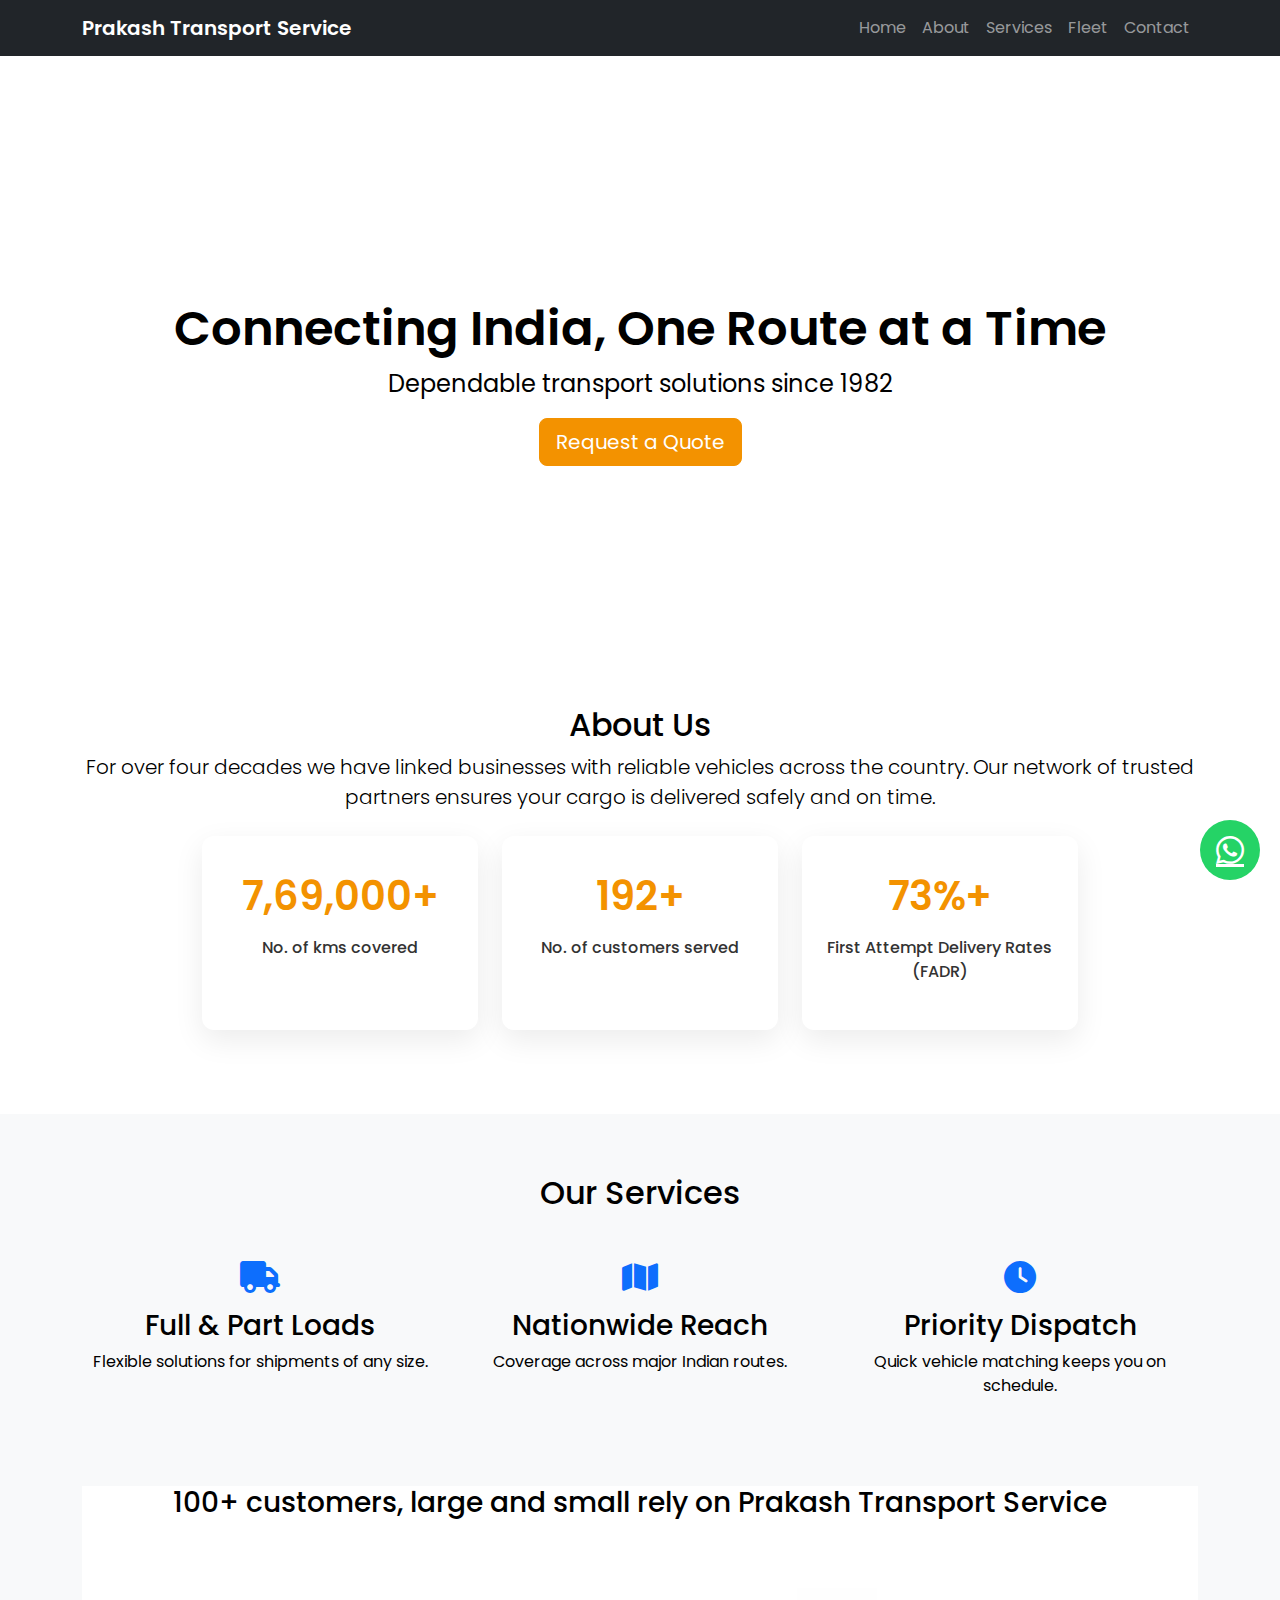
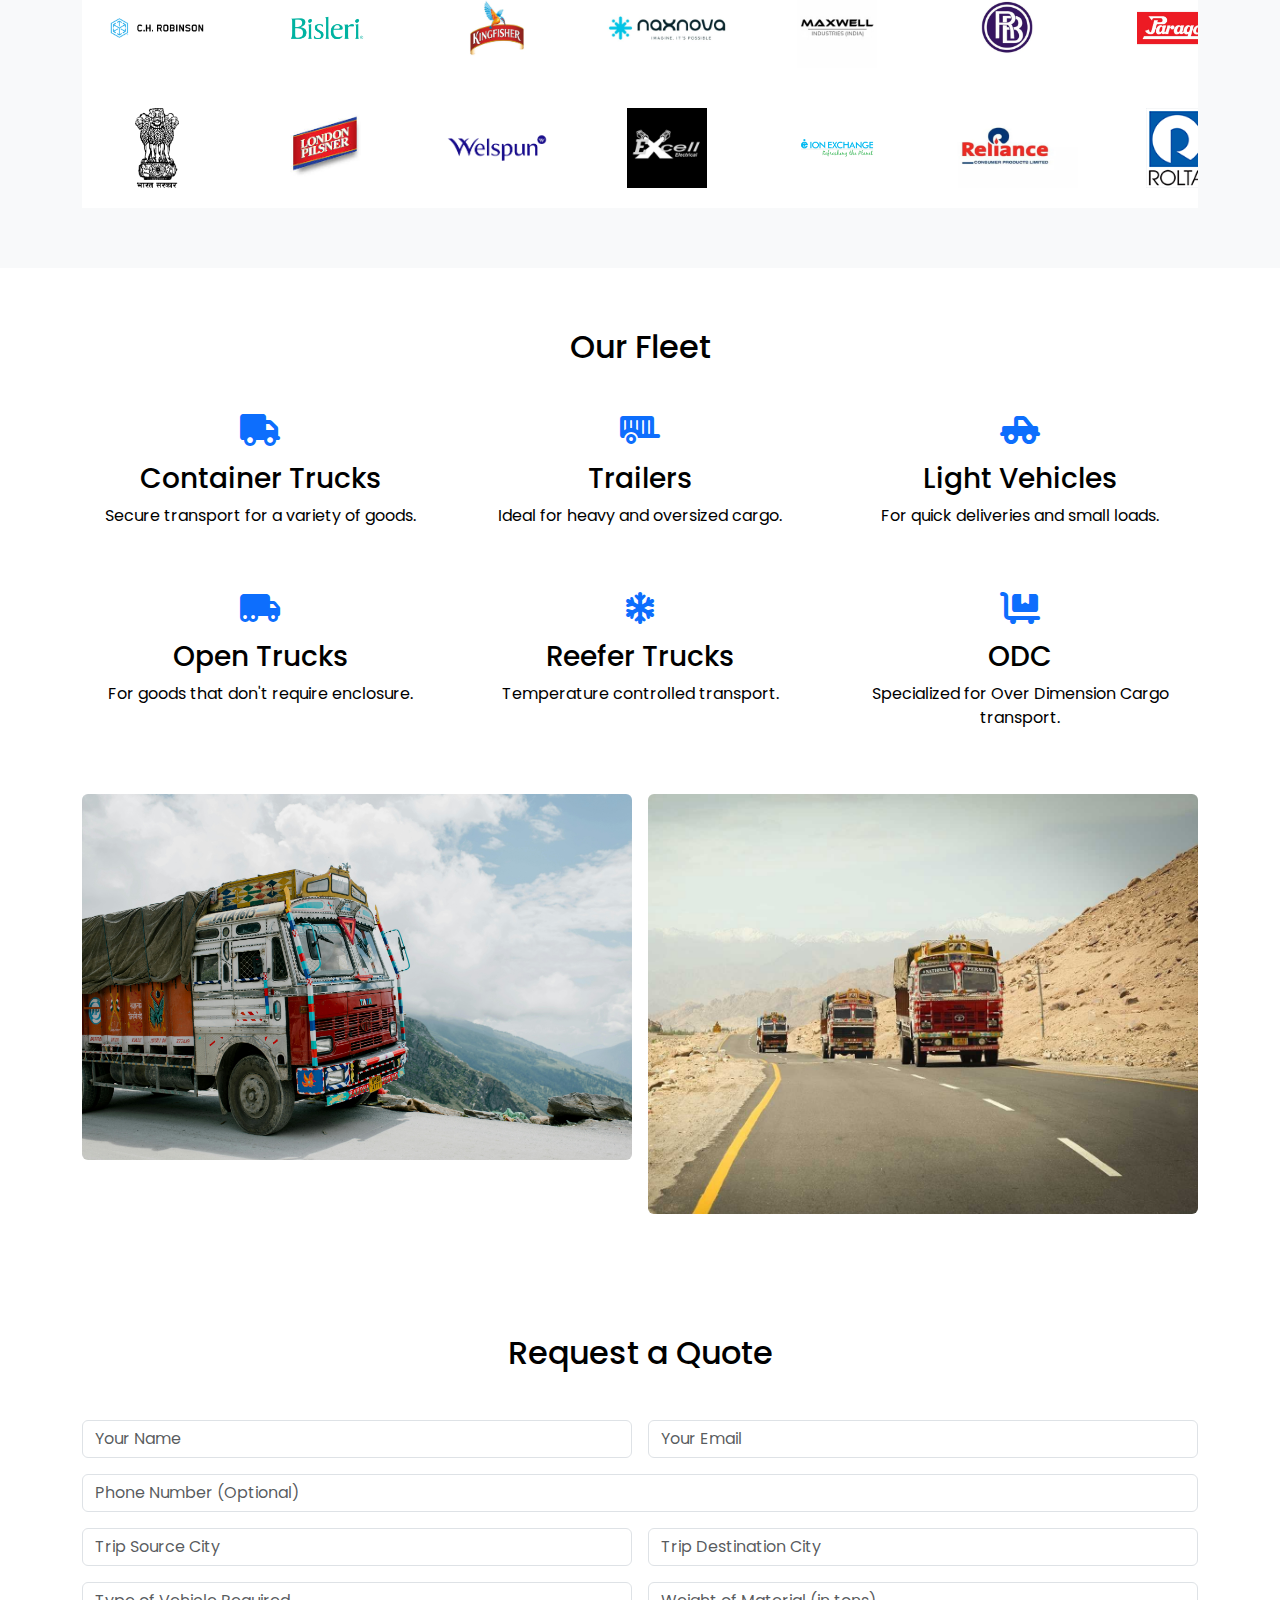
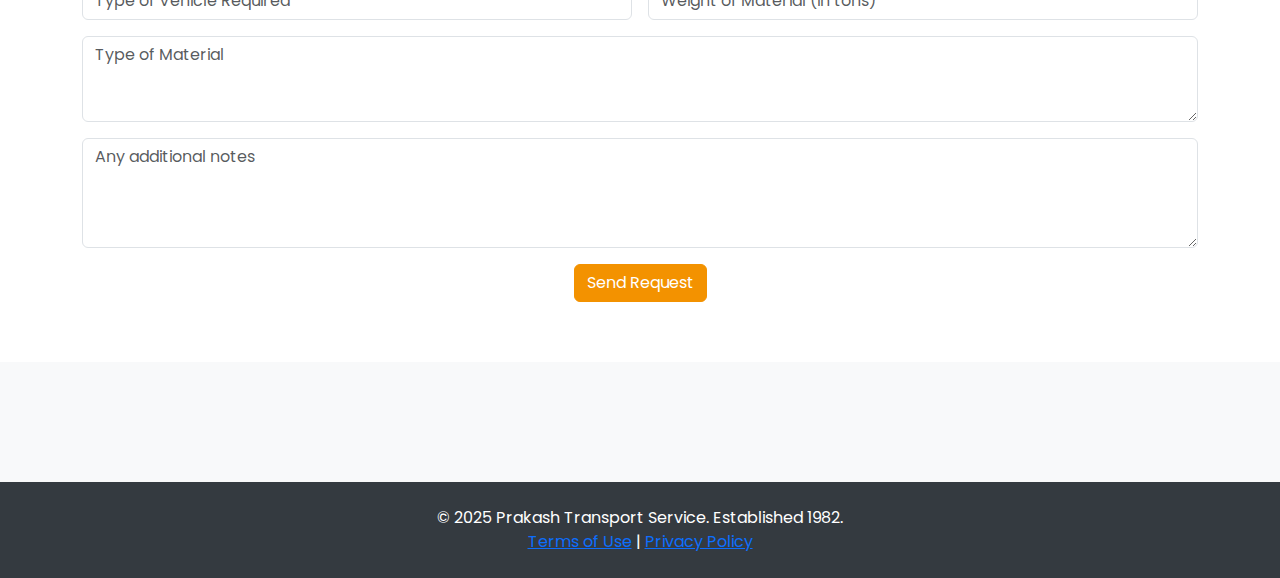
<file: index.html>
<!DOCTYPE html>
<html lang="en">
<head>
  <meta charset="UTF-8">
  <meta name="viewport" content="width=device-width, initial-scale=1">
  <title>Prakash Transport Service | Connecting India</title>
  <link rel="stylesheet" href="https://cdnjs.cloudflare.com/ajax/libs/font-awesome/6.4.0/css/all.min.css">
  <link href="https://cdn.jsdelivr.net/npm/bootstrap@5.3.1/dist/css/bootstrap.min.css" rel="stylesheet">
  <link rel="stylesheet" href="assets/css/style.css">
</head>
<body>
  <nav class="navbar navbar-expand-lg navbar-dark bg-dark sticky-top">
    <div class="container">
      <a class="navbar-brand d-flex align-items-center" href="index.html">
        
        Prakash Transport Service
      </a>
      <button class="navbar-toggler" type="button" data-bs-toggle="collapse" data-bs-target="#navbarNav">
        <span class="navbar-toggler-icon"></span>
      </button>
      <div class="collapse navbar-collapse" id="navbarNav">
        <ul class="navbar-nav ms-auto">
          <li class="nav-item"><a class="nav-link" href="#home">Home</a></li>
          <li class="nav-item"><a class="nav-link" href="#about">About</a></li>
          <li class="nav-item"><a class="nav-link" href="#services">Services</a></li>
          <li class="nav-item"><a class="nav-link" href="#fleet">Fleet</a></li>
          <li class="nav-item"><a class="nav-link" href="#contact">Contact</a></li>
        </ul>
      </div>
    </div>
  </nav>
  <section id="home" class="hero hero-center pt-5 pb-4 text-center">
    <div class="container">
      <h1>Connecting India, One Route at a Time</h1>
      <p>Dependable transport solutions since 1982</p>
      <div class="mt-3">
        <a href="#contact" class="btn btn-primary btn-lg">Request a Quote</a>
      </div>
    </div>
  </section>

  <section id="about" class="section-padding">
    <div class="container text-center">
      <h2>About Us</h2>
      <p class="lead">For over four decades we have linked businesses with reliable vehicles across the country. Our network of trusted partners ensures your cargo is delivered safely and on time.</p>
      <div class="row justify-content-center counter-row mt-4">
        <div class="col-md-4 mb-4">
          <div class="counter-card">
            <div class="counter-number" data-target="1000000" data-suffix="+" data-duration="2000">0</div>
            <p class="counter-label">No. of kms covered</p>
          </div>
        </div>
        <div class="col-md-4 mb-4">
          <div class="counter-card">
            <div class="counter-number" data-target="250" data-suffix="+" data-duration="2000">0</div>
            <p class="counter-label">No. of customers served</p>
          </div>
        </div>
        <div class="col-md-4 mb-4">
          <div class="counter-card">
            <div class="counter-number" data-target="95" data-suffix="%+" data-duration="2000">0</div>
            <p class="counter-label">First Attempt Delivery Rates (FADR)</p>
          </div>
        </div>
      </div>
    </div>
  </section>

  <section id="services" class="section-padding bg-light">
    <div class="container">
      <h2 class="text-center mb-5">Our Services</h2>
      <div class="row text-center">
        <div class="col-md-4 mb-4">
          <i class="fa fa-truck fa-2x mb-3 text-primary"></i>
          <h3>Full &amp; Part Loads</h3>
          <p>Flexible solutions for shipments of any size.</p>
        </div>
        <div class="col-md-4 mb-4">
          <i class="fa fa-map fa-2x mb-3 text-primary"></i>
          <h3>Nationwide Reach</h3>
          <p>Coverage across major Indian routes.</p>
        </div>
        <div class="col-md-4 mb-4">
          <i class="fa fa-clock fa-2x mb-3 text-primary"></i>
          <h3>Priority Dispatch</h3>
          <p>Quick vehicle matching keeps you on schedule.</p>
        </div>
      </div>
      <div class="customer-section mt-5">
        <h3 class="mb-5 text-center">100+ customers, large and small rely on Prakash Transport Service</h3>
        <div class="customer-logos">
          <div class="logos-row move-right">
            <div class="logo-item"><img src="images/C._H._Robinson-Logo.wine.png" alt="C H Robinson"></div>
            <div class="logo-item"><img src="images/bisleri-logo-png_seeklogo-237556.png" alt="Bisleri"></div>
            <div class="logo-item"><img src="images/Kingfisher.jpg" alt="Kingfisher"></div>
            <div class="logo-item"><img src="images/web-Naxnova_Logo-768x400.jpg" alt="Naxnova Private Limited"></div>
            <div class="logo-item"><img src="images/Maxwell-Industries.jpeg" alt="Maxwell Industries"></div>
            <div class="logo-item"><img src="images/Raptakos_Brett-_-Co.png" alt="Raptakos Brett &amp; Co"></div>
            <div class="logo-item"><img src="images/paragon.png" alt="Paragon"></div>
            <div class="logo-item"><img src="images/lovable-india-logo.webp" alt="Lovable India"></div>
          </div>
          <div class="logos-row move-left">
            <div class="logo-item"><img src="images/Government-Of-India-Logo-Vector.svg-.png" alt="Government of India"></div>
            <div class="logo-item"><img src="images/London-Pilsner-logo.jpeg" alt="London Pilsner"></div>
            <div class="logo-item"><img src="images/Welspun_logo_new_sm_2_1024x1024.webp" alt="Welspun"></div>
            <div class="logo-item"><img src="images/excell-logo_400x400.png" alt="Excell"></div>
            <div class="logo-item"><img src="images/ion-exchange-logo-png_seeklogo-485769.png" alt="Ion Exchange"></div>
            <div class="logo-item"><img src="images/reliance-consumer-products-enters-rehydration-category.webp" alt="Reliance Consumer Products"></div>
            <div class="logo-item"><img src="images/rolta.png" alt="Rolta"></div>
          </div>
        </div>
      </div>
    </div>
  </section>

  <section id="fleet" class="section-padding">
    <div class="container">
      <h2 class="text-center mb-5">Our Fleet</h2>
      <div class="row text-center mb-4">
        <div class="col-md-4 mb-4">
          <i class="fa fa-truck fa-2x mb-3 text-primary"></i>
          <h3>Container Trucks</h3>
          <p>Secure transport for a variety of goods.</p>
        </div>
        <div class="col-md-4 mb-4">
          <i class="fa fa-trailer fa-2x mb-3 text-primary"></i>
          <h3>Trailers</h3>
          <p>Ideal for heavy and oversized cargo.</p>
        </div>
        <div class="col-md-4 mb-4">
          <i class="fa fa-truck-pickup fa-2x mb-3 text-primary"></i>
          <h3>Light Vehicles</h3>
          <p>For quick deliveries and small loads.</p>
        </div>
      </div>
<div class="row text-center mb-4">
  <div class="col-md-4 mb-4">
    <i class="fa fa-truck-moving fa-2x mb-3 text-primary"></i>
    <h3>Open Trucks</h3>
    <p>For goods that don't require enclosure.</p>
  </div>
  <div class="col-md-4 mb-4">
    <i class="fa fa-snowflake fa-2x mb-3 text-primary"></i>
    <h3>Reefer Trucks</h3>
    <p>Temperature controlled transport.</p>
  </div>
  <div class="col-md-4 mb-4">
    <i class="fa fa-dolly-flatbed fa-2x mb-3 text-primary"></i>
    <h3>ODC</h3>
    <p>Specialized for Over Dimension Cargo transport.</p>
  </div>
</div>
      <div class="row g-3">
        <div class="col-md-6">
          <img src="images/pic01.jpg" class="img-fluid rounded" alt="Fleet image">
        </div>
        <div class="col-md-6">
          <img src="Indian-Road-Logistics.jpg" class="img-fluid rounded" alt="Logistics network">
        </div>
      </div>
    </div>
  </section>

  <section id="contact" class="section-padding">
    <div class="container">
      <h2 class="text-center mb-5">Request a Quote</h2>
      <form action="https://formspree.io/f/mjkrengg" method="POST" class="row g-3">
        <div class="col-md-6">
          <input type="text" name="name" class="form-control" placeholder="Your Name" required>
        </div>
        <div class="col-md-6">
          <input type="email" name="email" class="form-control" placeholder="Your Email" required>
        </div>
        <div class="col-12">
          <input type="text" name="phone" class="form-control" placeholder="Phone Number (Optional)">
        </div>
        <div class="col-md-6">
          <input type="text" name="source" class="form-control" placeholder="Trip Source City" required>
        </div>
        <div class="col-md-6">
          <input type="text" name="destination" class="form-control" placeholder="Trip Destination City" required>
        </div>
        <div class="col-md-6">
          <input type="text" name="vehicle_type" class="form-control" placeholder="Type of Vehicle Required" required>
        </div>
        <div class="col-md-6">
          <input type="text" name="weight" class="form-control" placeholder="Weight of Material (in tons)" required>
        </div>
        <div class="col-12">
          <textarea name="material_type" class="form-control" placeholder="Type of Material" rows="3" required></textarea>
        </div>
        <div class="col-12">
          <textarea name="message" class="form-control" placeholder="Any additional notes" rows="4"></textarea>
        </div>
        <input type="hidden" name="_subject" value="New Transport Quote Request from Website">
        <input type="hidden" name="_redirect" value="https://yourdomain.com/thankyou.html">
        <div class="col-12 text-center">
          <button type="submit" class="btn btn-primary">Send Request</button>
        </div>
      </form>
    </div>
  </section>

  <section class="section-padding text-center bg-light">
  </section>

  <footer class="text-center py-4">
    <p class="mb-0">&copy; 2025 Prakash Transport Service. Established 1982.</p>
    <p class="mb-0">
      <a href="terms-of-use.html">Terms of Use</a> |
      <a href="privacy-policy.html">Privacy Policy</a>
    </p>
  </footer>

  <a
    href="https://wa.me/919876543210?text=Hello%20Prakash%20Transport%2C%20I%20need%20assistance"
    class="whatsapp-float"
    target="_blank"
    rel="noopener"
    aria-label="Chat on WhatsApp"
    ><i class="fab fa-whatsapp"></i
  ></a>

  <script src="https://cdn.jsdelivr.net/npm/bootstrap@5.3.1/dist/js/bootstrap.bundle.min.js"></script>
  <script>
    (function () {
      const counters = document.querySelectorAll('.counter-number');
      if (!counters.length) return;

      const formatNumber = (value) => value.toLocaleString('en-IN');

      const animateCounter = (counter) => {
        const target = Number(counter.dataset.target) || 0;
        const suffix = counter.dataset.suffix || '';
        const duration = Number(counter.dataset.duration) || 2000;
        const startTime = performance.now();

        const update = (currentTime) => {
          const elapsed = currentTime - startTime;
          const progress = Math.min(elapsed / duration, 1);
          const currentValue = Math.round(progress * target);
          counter.textContent = `${formatNumber(currentValue)}${suffix}`;

          if (progress < 1) {
            requestAnimationFrame(update);
          } else {
            counter.textContent = `${formatNumber(target)}${suffix}`;
          }
        };

        requestAnimationFrame(update);
      };

      const observer = new IntersectionObserver(
        (entries, obs) => {
          entries.forEach((entry) => {
            if (entry.isIntersecting) {
              animateCounter(entry.target);
              obs.unobserve(entry.target);
            }
          });
        },
        { threshold: 0.5 }
      );

      counters.forEach((counter) => observer.observe(counter));
    })();
  </script>
</body>
</html>
</file>
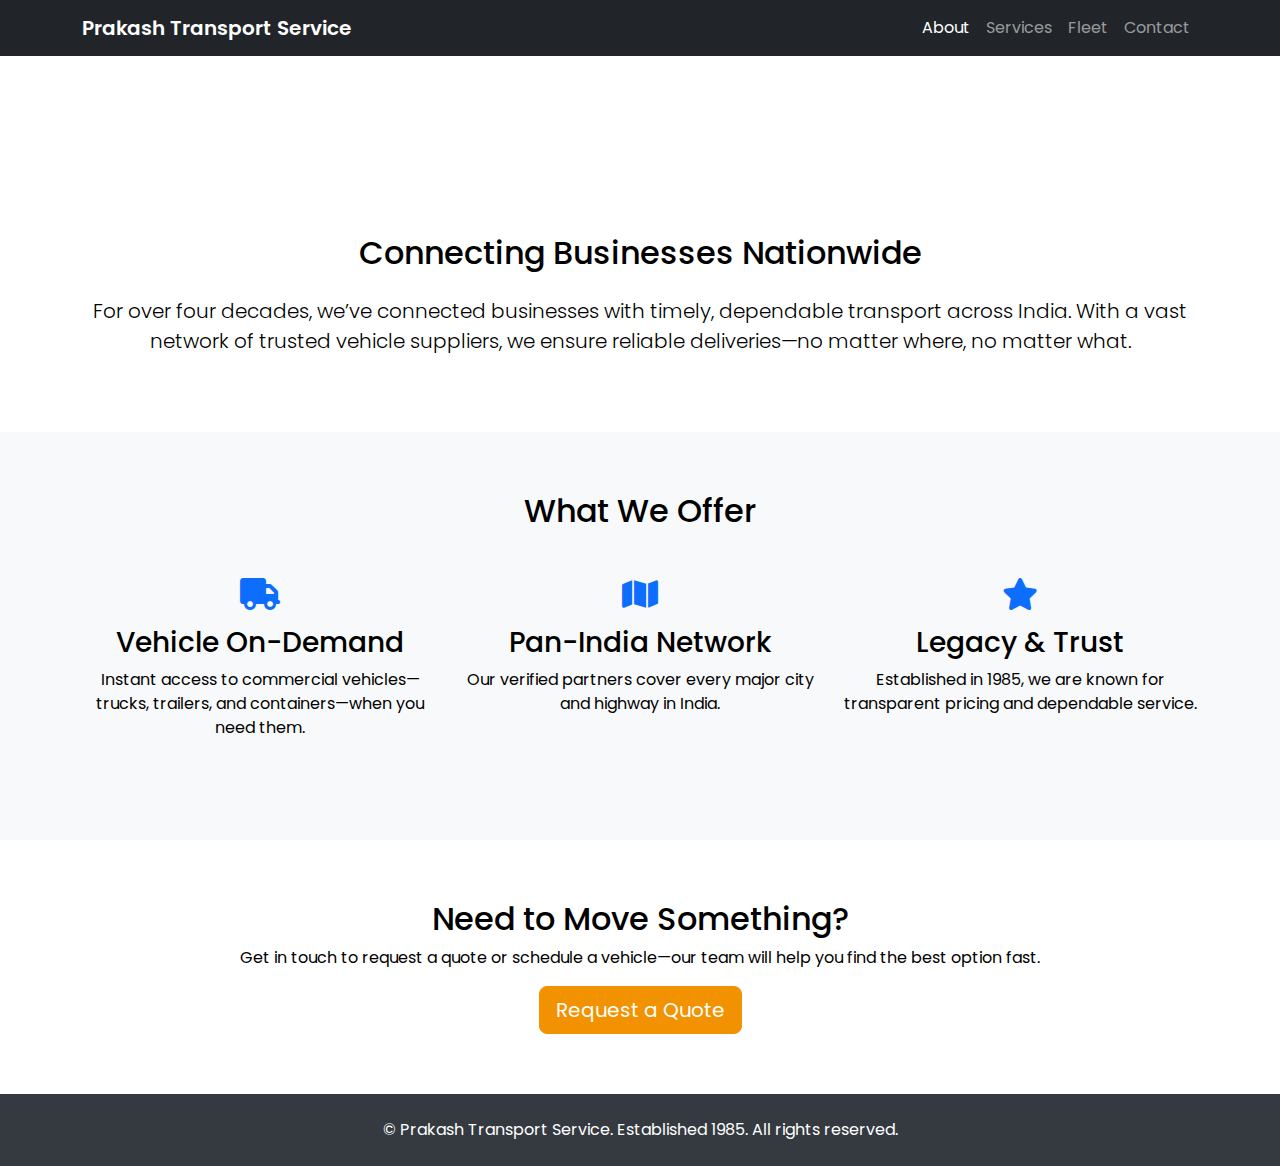
<file: about.html>
<!DOCTYPE html>
<html lang="en">
<head>
  <meta charset="UTF-8">
  <meta name="viewport" content="width=device-width, initial-scale=1">
  <title>About Us | Prakash Transport Service</title>
  <link href="https://fonts.googleapis.com/css2?family=Poppins:wght@300;400;600&display=swap" rel="stylesheet">
  <link rel="stylesheet" href="https://cdnjs.cloudflare.com/ajax/libs/font-awesome/6.4.0/css/all.min.css">
  <link href="https://cdn.jsdelivr.net/npm/bootstrap@5.3.1/dist/css/bootstrap.min.css" rel="stylesheet">
  <link rel="stylesheet" href="assets/css/style.css">
</head>
<body>
  <nav class="navbar navbar-expand-lg navbar-dark bg-dark">
    <div class="container">
      <a class="navbar-brand" href="index.html">Prakash Transport Service</a>
      <button class="navbar-toggler" type="button" data-bs-toggle="collapse" data-bs-target="#navbarNav">
        <span class="navbar-toggler-icon"></span>
      </button>
      <div class="collapse navbar-collapse" id="navbarNav">
        <ul class="navbar-nav ms-auto">
          <li class="nav-item"><a class="nav-link active" href="about.html">About</a></li>
          <li class="nav-item"><a class="nav-link" href="services.html">Services</a></li>
          <li class="nav-item"><a class="nav-link" href="fleet.html">Fleet</a></li>
          <li class="nav-item"><a class="nav-link" href="contact.html">Contact</a></li>
        </ul>
      </div>
    </div>
  </nav>

  <section class="hero text-white">
    <div class="container">
      <h1>About Our Company</h1>
      <p>Trusted logistics partner since 1982</p>
    </div>
  </section>

  <section class="section-padding">
    <div class="container">
      <h2 class="text-center mb-4">Connecting Businesses Nationwide</h2>
      <p class="lead text-center">For over four decades, we’ve connected businesses with timely, dependable transport across India. With a vast network of trusted vehicle suppliers, we ensure reliable deliveries—no matter where, no matter what.</p>
    </div>
  </section>

  <section class="section-padding bg-light">
    <div class="container">
      <h2 class="text-center mb-5">What We Offer</h2>
      <div class="row text-center">
        <div class="col-md-4 mb-4">
          <i class="fa fa-truck fa-2x mb-3 text-primary"></i>
          <h3>Vehicle On-Demand</h3>
          <p>Instant access to commercial vehicles—trucks, trailers, and containers—when you need them.</p>
        </div>
        <div class="col-md-4 mb-4">
          <i class="fa fa-map fa-2x mb-3 text-primary"></i>
          <h3>Pan-India Network</h3>
          <p>Our verified partners cover every major city and highway in India.</p>
        </div>
        <div class="col-md-4 mb-4">
          <i class="fa fa-star fa-2x mb-3 text-primary"></i>
          <h3>Legacy &amp; Trust</h3>
          <p>Established in 1985, we are known for transparent pricing and dependable service.</p>
        </div>
      </div>
    </div>
  </section>

  <section class="section-padding text-center quote-bg">
    <div class="container">
      <h2>Need to Move Something?</h2>
      <p>Get in touch to request a quote or schedule a vehicle—our team will help you find the best option fast.</p>
      <a href="contact.html" class="btn btn-primary btn-lg">Request a Quote</a>
    </div>
  </section>

  <footer class="text-center py-4">
    <p class="mb-0">&copy; Prakash Transport Service. Established 1985. All rights reserved.</p>
  </footer>

  <script src="https://cdn.jsdelivr.net/npm/bootstrap@5.3.1/dist/js/bootstrap.bundle.min.js"></script>
</body>
</html>
</file>
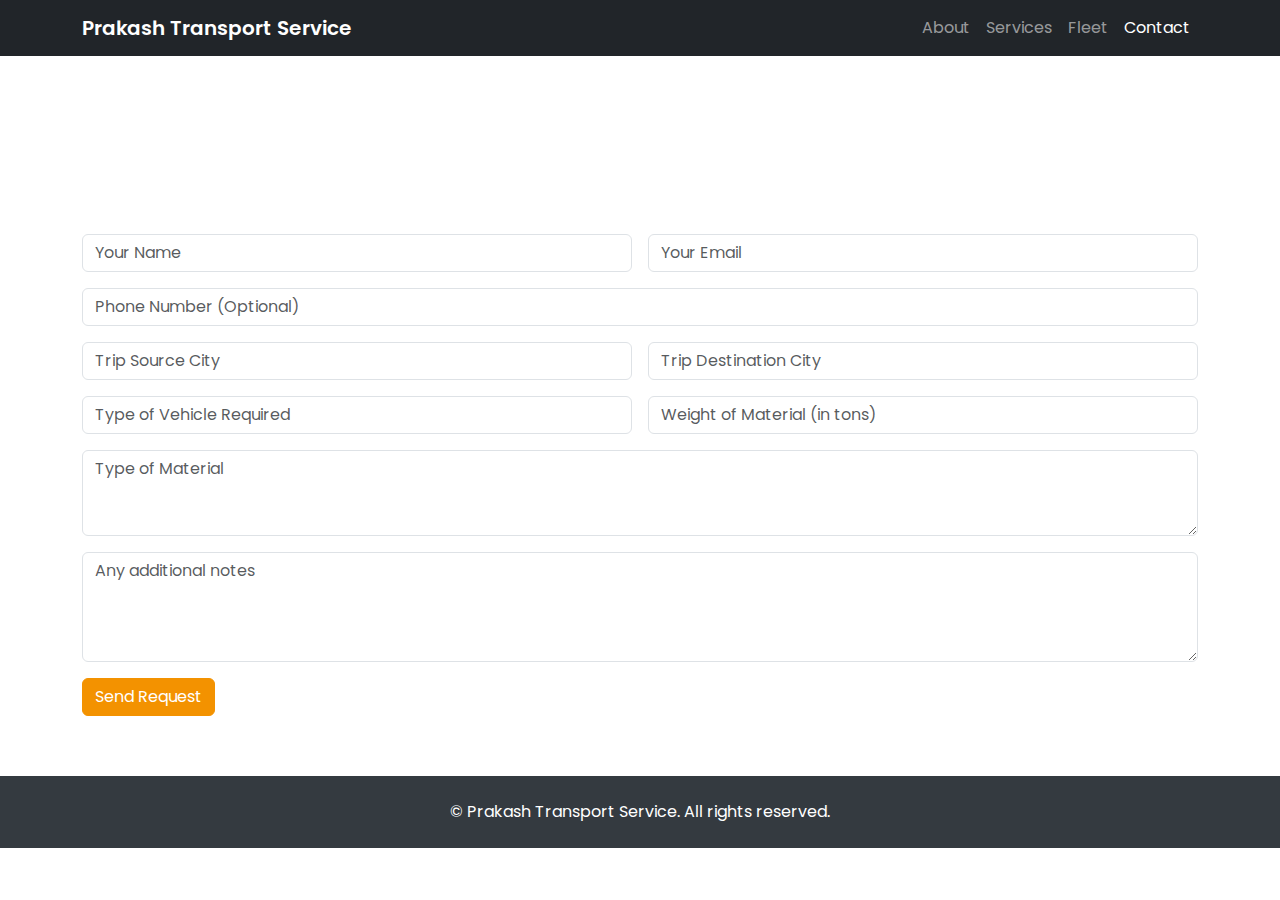
<file: contact.html>
<!DOCTYPE html>
<html lang="en">
<head>
  <meta charset="UTF-8">
  <meta name="viewport" content="width=device-width, initial-scale=1">
  <title>Contact | Prakash Transport Service</title>
  <link href="https://fonts.googleapis.com/css2?family=Poppins:wght@300;400;600&display=swap" rel="stylesheet">
  <link rel="stylesheet" href="https://cdnjs.cloudflare.com/ajax/libs/font-awesome/6.4.0/css/all.min.css">
  <link href="https://cdn.jsdelivr.net/npm/bootstrap@5.3.1/dist/css/bootstrap.min.css" rel="stylesheet">
  <link rel="stylesheet" href="assets/css/style.css">
</head>
<body>
  <nav class="navbar navbar-expand-lg navbar-dark bg-dark">
    <div class="container">
      <a class="navbar-brand" href="index.html">Prakash Transport Service</a>
      <button class="navbar-toggler" type="button" data-bs-toggle="collapse" data-bs-target="#navbarNav">
        <span class="navbar-toggler-icon"></span>
      </button>
      <div class="collapse navbar-collapse" id="navbarNav">
        <ul class="navbar-nav ms-auto">

          <li class="nav-item"><a class="nav-link" href="about.html">About</a></li>
          <li class="nav-item"><a class="nav-link" href="services.html">Services</a></li>
          <li class="nav-item"><a class="nav-link" href="fleet.html">Fleet</a></li>
          <li class="nav-item"><a class="nav-link active" href="contact.html">Contact</a></li>
        </ul>
      </div>
    </div>
  </nav>

  <section class="hero text-white">
    <div class="container">
      <h1>Request a Quote</h1>
      <p>Tell us your transport requirement and we’ll get back to you quickly.</p>
    </div>
  </section>

  <section class="section-padding">
    <div class="container">
      <form action="https://formspree.io/f/mjkrengg" method="POST" class="row g-3">
        <div class="col-md-6">
          <input type="text" name="name" class="form-control" placeholder="Your Name" required>
        </div>
        <div class="col-md-6">
          <input type="email" name="email" class="form-control" placeholder="Your Email" required>
        </div>
        <div class="col-12">
          <input type="text" name="phone" class="form-control" placeholder="Phone Number (Optional)">
        </div>
        <div class="col-md-6">
          <input type="text" name="source" class="form-control" placeholder="Trip Source City" required>
        </div>
        <div class="col-md-6">
          <input type="text" name="destination" class="form-control" placeholder="Trip Destination City" required>
        </div>
        <div class="col-md-6">
          <input type="text" name="vehicle_type" class="form-control" placeholder="Type of Vehicle Required" required>
        </div>
        <div class="col-md-6">
          <input type="text" name="weight" class="form-control" placeholder="Weight of Material (in tons)" required>
        </div>
        <div class="col-12">
          <textarea name="material_type" class="form-control" placeholder="Type of Material" rows="3" required></textarea>
        </div>
        <div class="col-12">
          <textarea name="message" class="form-control" placeholder="Any additional notes" rows="4"></textarea>
        </div>
        <input type="hidden" name="_subject" value="New Transport Quote Request from Website">
        <input type="hidden" name="_redirect" value="https://yourdomain.com/thankyou.html">
        <div class="col-12">
          <button type="submit" class="btn btn-primary">Send Request</button>
        </div>
      </form>
    </div>
  </section>

  <footer class="text-center py-4">
    <p class="mb-0">&copy; Prakash Transport Service. All rights reserved.</p>
  </footer>

  <script src="https://cdn.jsdelivr.net/npm/bootstrap@5.3.1/dist/js/bootstrap.bundle.min.js"></script>
</body>
</html>
</file>
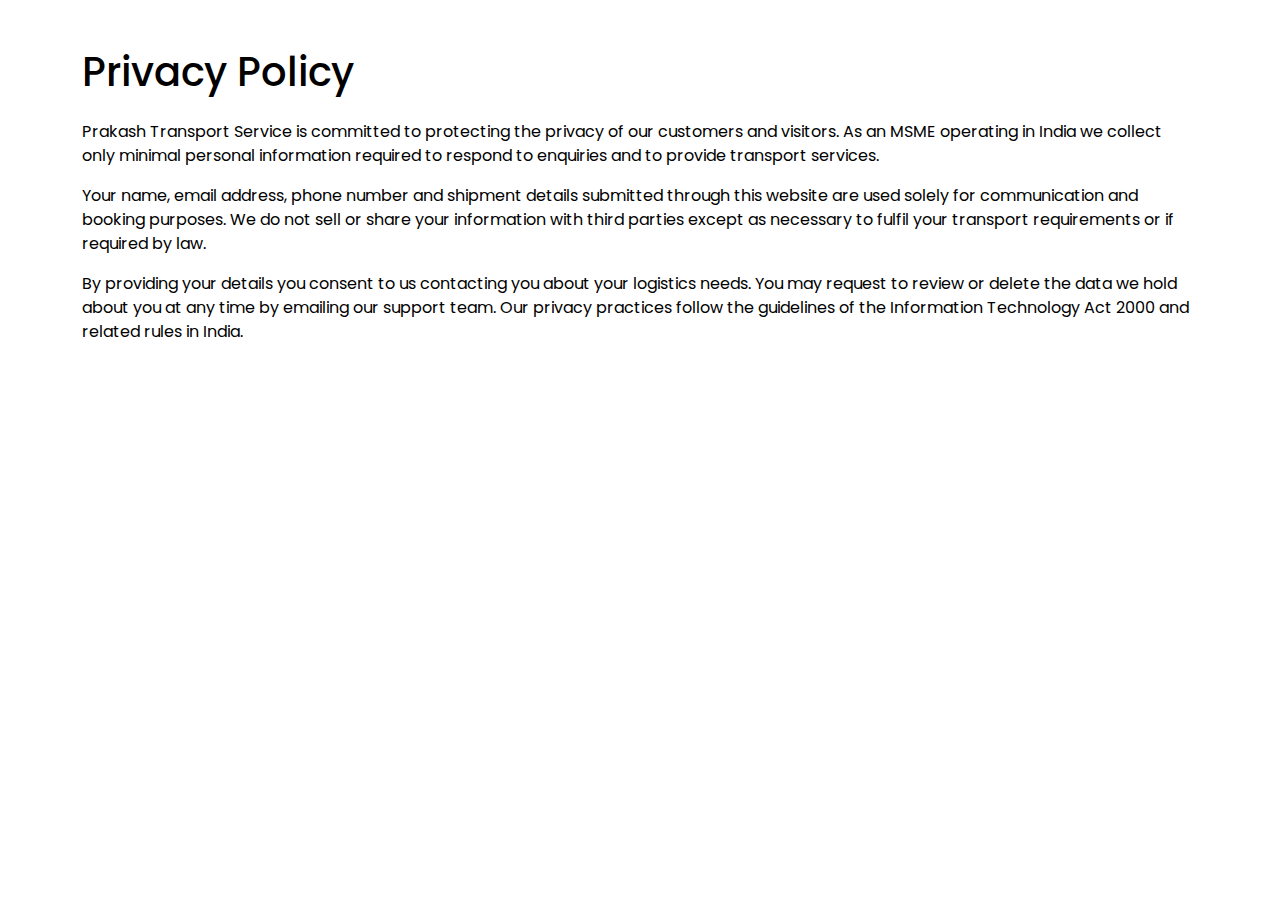
<file: privacy-policy.html>
<!DOCTYPE html>
<html lang="en">
<head>
  <meta charset="UTF-8">
  <meta name="viewport" content="width=device-width, initial-scale=1">
  <title>Privacy Policy | Prakash Transport Service</title>
  <link href="https://cdnjs.cloudflare.com/ajax/libs/font-awesome/6.4.0/css/all.min.css" rel="stylesheet">
  <link href="https://cdn.jsdelivr.net/npm/bootstrap@5.3.1/dist/css/bootstrap.min.css" rel="stylesheet">
  <link rel="stylesheet" href="assets/css/style.css">
</head>
<body>
  <div class="container py-5">
    <h1 class="mb-4">Privacy Policy</h1>
    <p>Prakash Transport Service is committed to protecting the privacy of our
    customers and visitors. As an MSME operating in India we collect only
    minimal personal information required to respond to enquiries and to
    provide transport services.</p>
    <p>Your name, email address, phone number and shipment details submitted
    through this website are used solely for communication and booking
    purposes. We do not sell or share your information with third parties
    except as necessary to fulfil your transport requirements or if required by
    law.</p>
    <p>By providing your details you consent to us contacting you about your
    logistics needs. You may request to review or delete the data we hold about
    you at any time by emailing our support team. Our privacy practices follow
    the guidelines of the Information Technology Act 2000 and related rules in
    India.</p>
  </div>
</body>
</html>
</file>
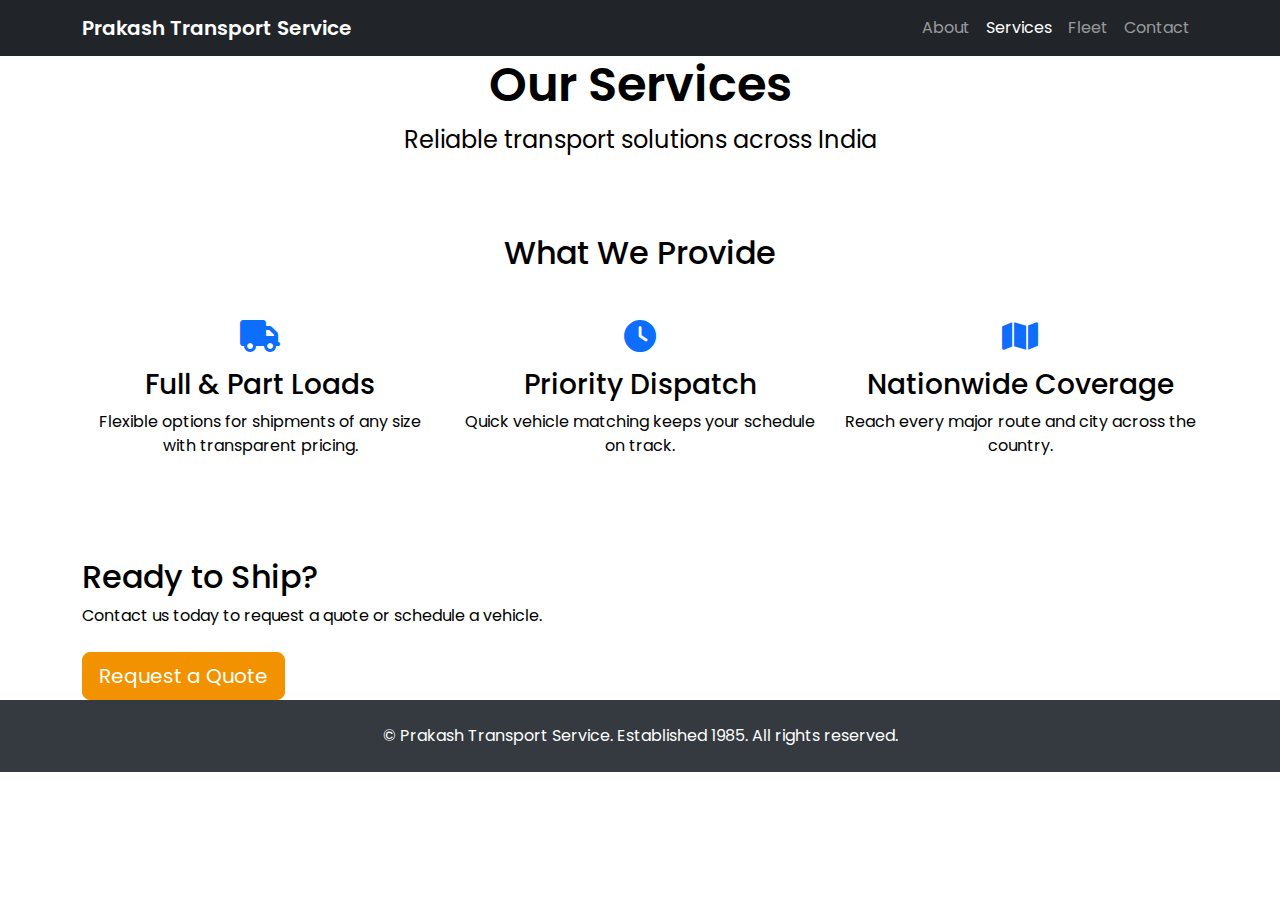
<file: services.html>
<!DOCTYPE html>
<html lang="en">
<head>
  <meta charset="UTF-8">
  <meta name="viewport" content="width=device-width, initial-scale=1">
  <title>Services | Prakash Transport Service</title>
  <link href="https://fonts.googleapis.com/css2?family=Poppins:wght@300;400;600&display=swap" rel="stylesheet">
  <link rel="stylesheet" href="https://cdnjs.cloudflare.com/ajax/libs/font-awesome/6.4.0/css/all.min.css">
  <link href="https://cdn.jsdelivr.net/npm/bootstrap@5.3.1/dist/css/bootstrap.min.css" rel="stylesheet">
  <link rel="stylesheet" href="assets/css/style.css">
</head>
<body>
  <nav class="navbar navbar-expand-lg navbar-dark bg-dark">
    <div class="container">
      <a class="navbar-brand" href="index.html">Prakash Transport Service</a>
      <button class="navbar-toggler" type="button" data-bs-toggle="collapse" data-bs-target="#navbarNav">
        <span class="navbar-toggler-icon"></span>
      </button>
      <div class="collapse navbar-collapse" id="navbarNav">
        <ul class="navbar-nav ms-auto">

          <li class="nav-item"><a class="nav-link" href="about.html">About</a></li>
          <li class="nav-item"><a class="nav-link active" href="services.html">Services</a></li>
          <li class="nav-item"><a class="nav-link" href="fleet.html">Fleet</a></li>
          <li class="nav-item"><a class="nav-link" href="contact.html">Contact</a></li>
        </ul>
      </div>
    </div>
  </nav>

  <section class="hero hero-services">
    <div class="container">
      <h1>Our Services</h1>
      <p>Reliable transport solutions across India</p>
    </div>
  </section>

  <section class="section-padding">
    <div class="container">
      <h2 class="text-center mb-5">What We Provide</h2>
      <div class="row text-center">
        <div class="col-md-4 mb-4">
          <i class="fa fa-truck fa-2x mb-3 text-primary"></i>
          <h3>Full &amp; Part Loads</h3>
          <p>Flexible options for shipments of any size with transparent pricing.</p>
        </div>
        <div class="col-md-4 mb-4">
          <i class="fa fa-clock fa-2x mb-3 text-primary"></i>
          <h3>Priority Dispatch</h3>
          <p>Quick vehicle matching keeps your schedule on track.</p>
        </div>
        <div class="col-md-4 mb-4">
          <i class="fa fa-map fa-2x mb-3 text-primary"></i>
          <h3>Nationwide Coverage</h3>
          <p>Reach every major route and city across the country.</p>
        </div>
      </div>
    </div>
  </section>


    <div class="container">
      <h2>Ready to Ship?</h2>
      <p class="mb-4">Contact us today to request a quote or schedule a vehicle.</p>
      <a href="contact.html" class="btn btn-primary btn-lg">Request a Quote</a>
    </div>
  </section>

  <footer class="text-center py-4">
    <p class="mb-0">&copy; Prakash Transport Service. Established 1985. All rights reserved.</p>
  </footer>

  <script src="https://cdn.jsdelivr.net/npm/bootstrap@5.3.1/dist/js/bootstrap.bundle.min.js"></script>
</body>
</html>
</file>
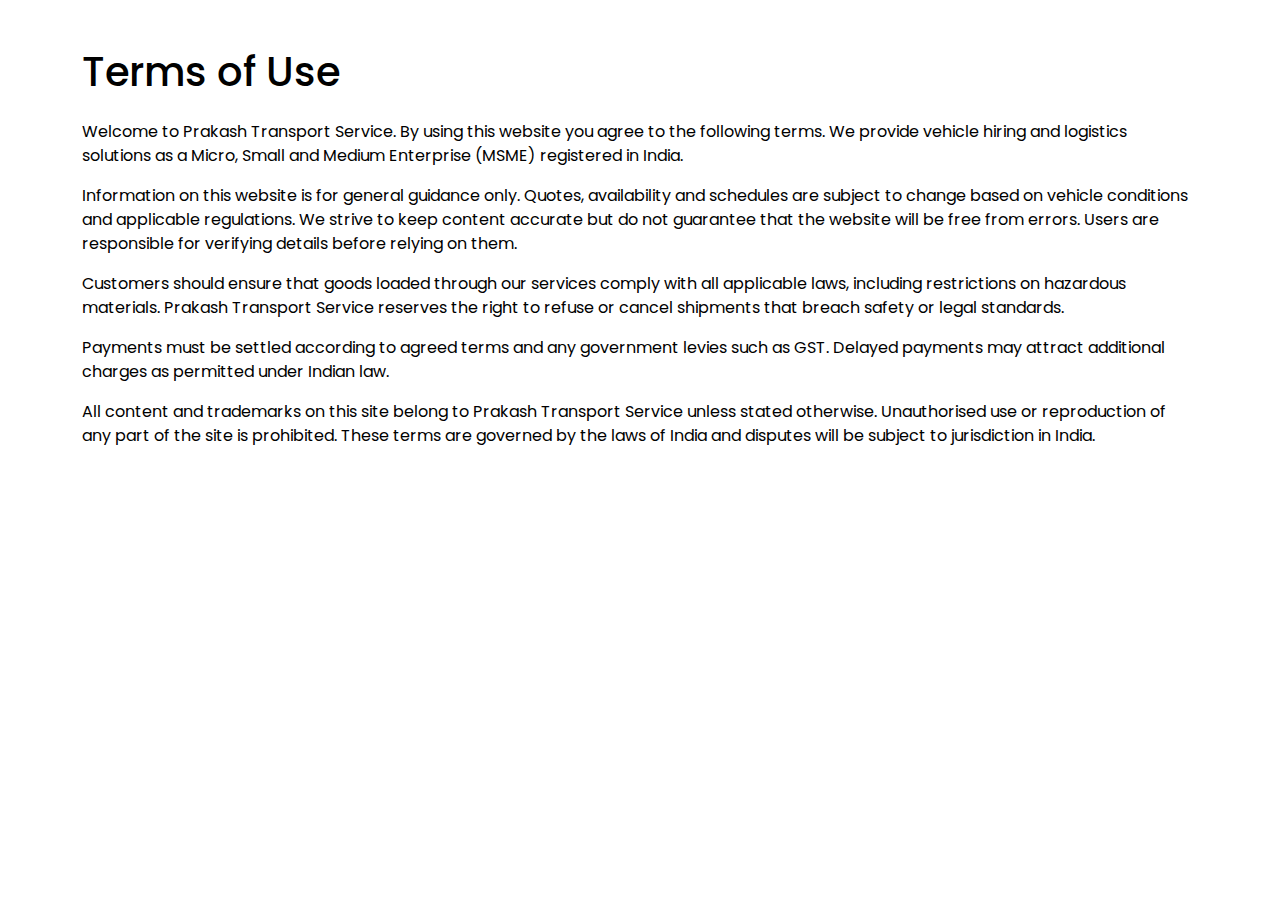
<file: terms-of-use.html>
<!DOCTYPE html>
<html lang="en">
<head>
  <meta charset="UTF-8">
  <meta name="viewport" content="width=device-width, initial-scale=1">
  <title>Terms of Use | Prakash Transport Service</title>
  <link href="https://cdnjs.cloudflare.com/ajax/libs/font-awesome/6.4.0/css/all.min.css" rel="stylesheet">
  <link href="https://cdn.jsdelivr.net/npm/bootstrap@5.3.1/dist/css/bootstrap.min.css" rel="stylesheet">
  <link rel="stylesheet" href="assets/css/style.css">
</head>
<body>
  <div class="container py-5">
    <h1 class="mb-4">Terms of Use</h1>
    <p>Welcome to Prakash Transport Service. By using this website you agree to
    the following terms. We provide vehicle hiring and logistics solutions as a
    Micro, Small and Medium Enterprise (MSME) registered in India.</p>
    <p>Information on this website is for general guidance only. Quotes,
    availability and schedules are subject to change based on vehicle
    conditions and applicable regulations. We strive to keep content accurate
    but do not guarantee that the website will be free from errors. Users are
    responsible for verifying details before relying on them.</p>
    <p>Customers should ensure that goods loaded through our services comply
    with all applicable laws, including restrictions on hazardous materials.
    Prakash Transport Service reserves the right to refuse or cancel
    shipments that breach safety or legal standards.</p>
    <p>Payments must be settled according to agreed terms and any government
    levies such as GST. Delayed payments may attract additional charges as
    permitted under Indian law.</p>
    <p>All content and trademarks on this site belong to Prakash Transport
    Service unless stated otherwise. Unauthorised use or reproduction of any
    part of the site is prohibited. These terms are governed by the laws of
    India and disputes will be subject to jurisdiction in India.</p>
  </div>
</body>
</html>
</file>
<file: assets/css/style.css>
@import url('https://fonts.googleapis.com/css2?family=Poppins:wght@300;400;600&display=swap');

body {
  font-family: 'Poppins', sans-serif;
  color: #000;
}
.navbar-brand {
  font-weight: 600;
}
.navbar-brand img.logo {
  width: auto;
}
.btn-primary {
  background-color: #f39200;
  border-color: #f39200;
}
.btn-primary:hover {
  background-color: #d67900;
  border-color: #d67900;
}
.hero {
  text-align: center;
  position: relative;
  display: flex;
  flex-direction: column;
  justify-content: center;
  align-items: center;
}

/* Hero image overrides removed; using uniform color */

.hero::before {
}

.hero .container {
  position: relative;
}
.hero h1 {
  font-size: 3rem;
  font-weight: 600;
}
.hero p {
  font-size: 1.5rem;
  margin-bottom: 1rem;
}
.section-padding {
  padding: 60px 0;
}
footer {
  background: #343a40;
  color: #fff;
}

/* Specific styling for the home page hero so its content, including the
   "Request a Quote" button, stays vertically centered in the viewport. */
.hero-center {
  height: 70vh;
}

/* Reduce space between the home hero section and the following section */
.hero-center + .section-padding {
  padding-top: 20px;
}

/* Floating WhatsApp icon */
.whatsapp-float {
  position: fixed;
  bottom: 20px;
  right: 20px;
  background-color: #25d366;
  color: #fff;
  border-radius: 50%;
  width: 60px;
  height: 60px;
  display: flex;
  align-items: center;
  justify-content: center;
  font-size: 2rem;
  z-index: 1000;
}

.whatsapp-float:hover {
  text-decoration: none;
  background-color: #1da851;
}

/* Customer logo marquee */
.customer-section {
  background-color: #fff;
}

.customer-logos {
  background-color: #fff;
  overflow: hidden;
  display: flex;
  flex-direction: column;
  gap: 40px; /* space between rows */
  padding: 20px 0;
}

.logos-row {
  display: flex;
  align-items: center;
  gap: 20px; /* reduced space between logos */
  width: max-content;
}

/* Ensure each logo occupies consistent space */
.logo-item {
  flex: 0 0 150px; /* fixed width for smooth scrolling */
  height: 80px; /* balanced height for visibility */
  display: flex;
  align-items: center;
  justify-content: center;
}

.logo-item img {
  max-width: 100%;
  max-height: 100%;
  background-color: #fff;
  object-fit: contain;
}

.move-left {
  animation: marquee-left 20s linear infinite;
}

.move-right {
  animation: marquee-right 20s linear infinite;
}

@keyframes marquee-left {
  from {
    transform: translateX(100%);
  }
  to {
    transform: translateX(-100%);
  }
}

@keyframes marquee-right {
  from {
    transform: translateX(-100%);
  }
  to {
    transform: translateX(100%);
  }
}

.counter-row {
  max-width: 900px;
  margin: 0 auto;
}

.counter-card {
  background-color: #ffffff;
  border-radius: 12px;
  padding: 30px 20px;
  box-shadow: 0 10px 30px rgba(0, 0, 0, 0.08);
  height: 100%;
}

.counter-number {
  font-size: 2.5rem;
  font-weight: 600;
  color: #f39200;
}

.counter-label {
  margin-top: 10px;
  font-weight: 500;
  color: #333333;
}

@media (max-width: 767.98px) {
  .counter-card {
    padding: 20px 15px;
  }

  .counter-number {
    font-size: 2rem;
  }
}
</file>
